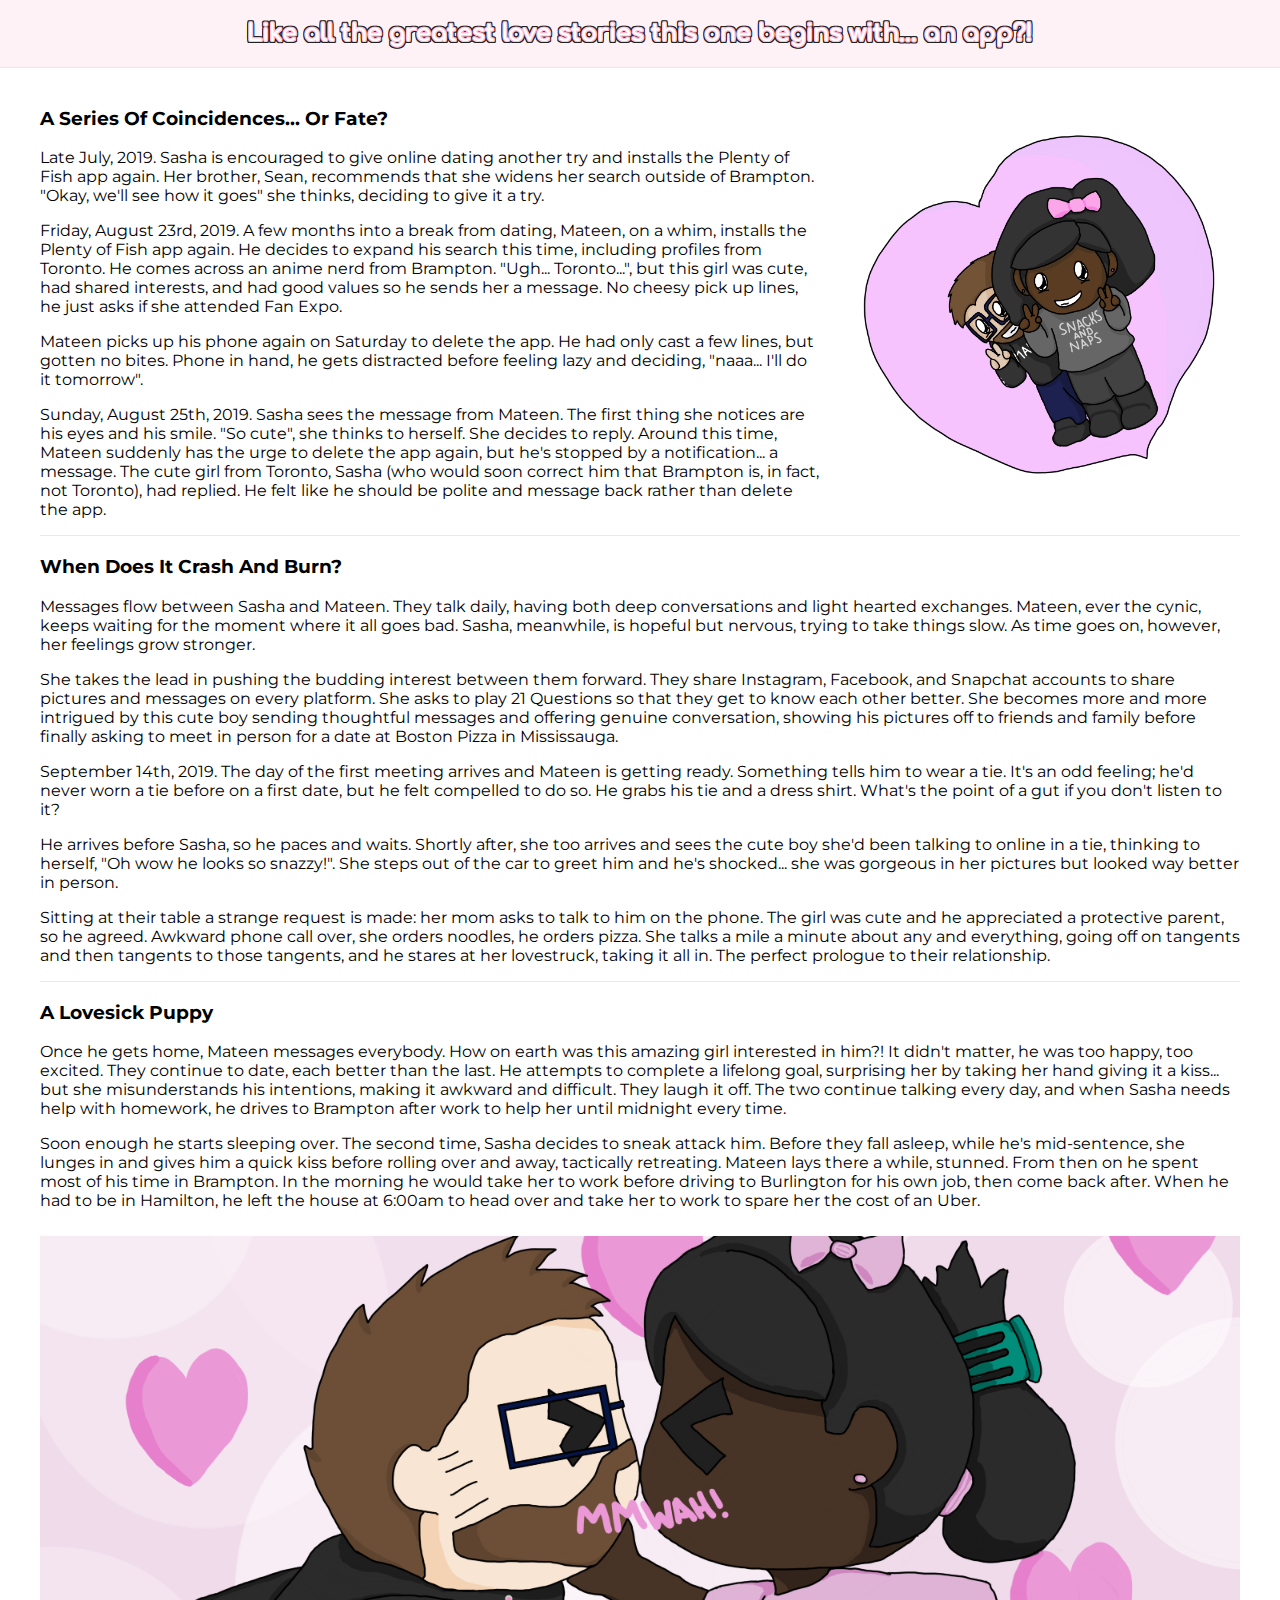
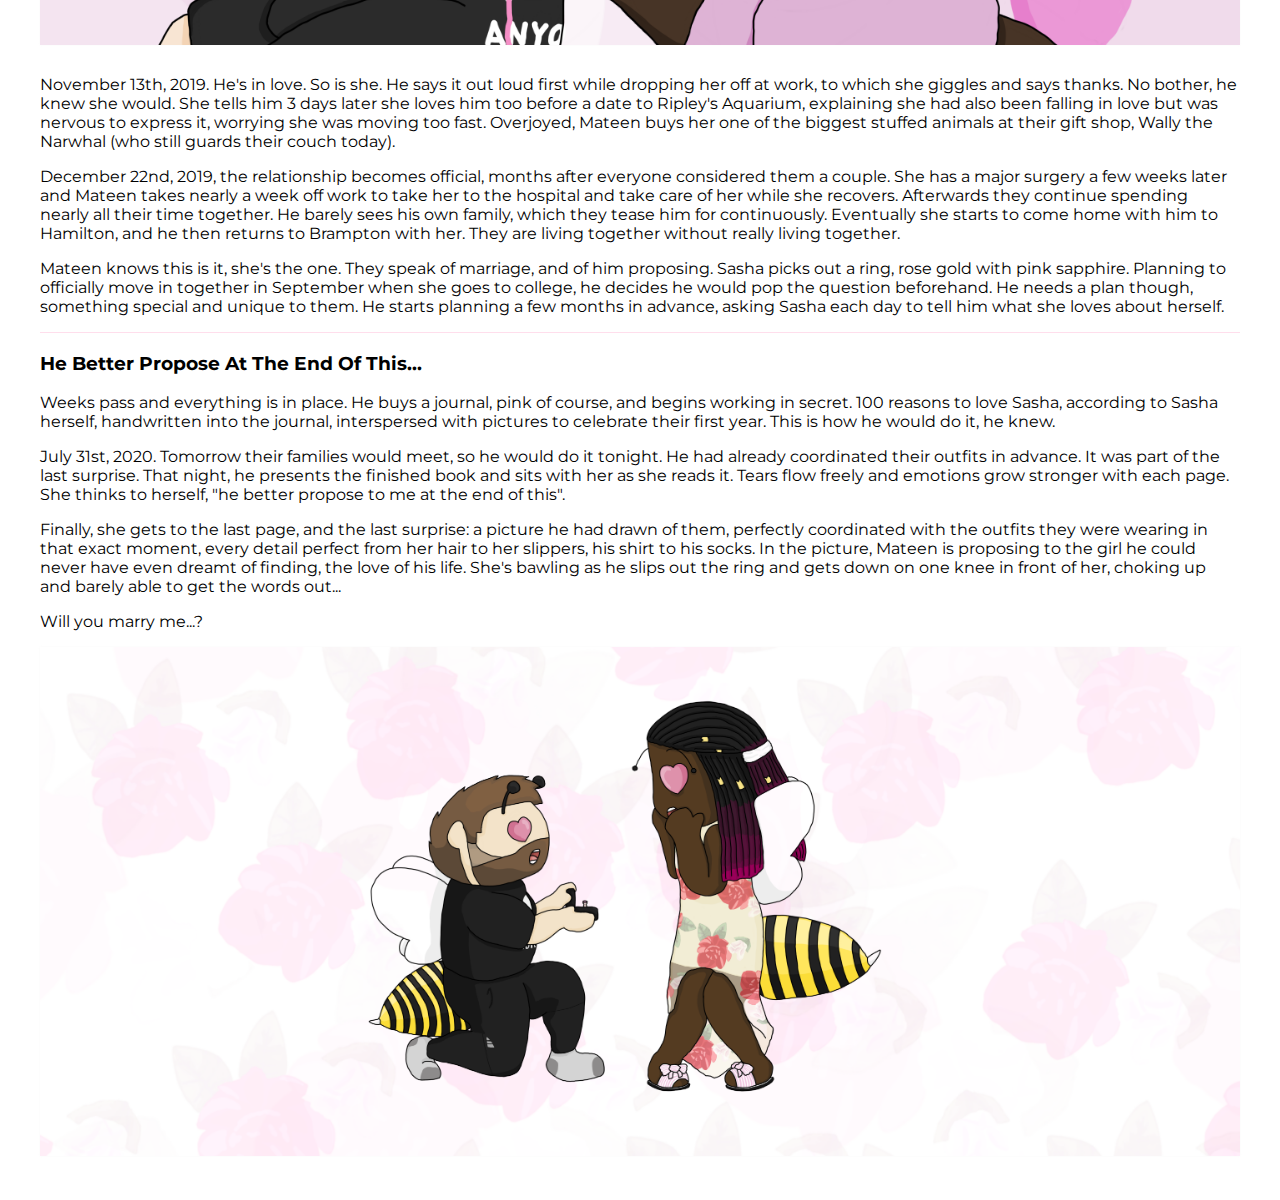
<file: story.html>
<!DOCTYPE html>
<html>
  <head>
    <title>Mateen & Sasha's Wedding - Story</title>
    <meta charset="UTF-8" />
    <meta name="description" content="Mateen & Sasha's Wedding" />
    <meta
      name="keywords"
      content="Mateen Masoomy, Chevelle Blackella, wedding"
    />
    <meta name="author" content="Mateen Masoomy" />
    <meta name="viewport" content="width=device-width, initial-scale=1" />
    <link rel="icon" type="image/x-icon" href="assets/favicon.ico" />
    <link rel="stylesheet" href="css/global.css" />
    <link rel="stylesheet" href="css/drawer-shared.css" />
    <link rel="stylesheet" href="css/story.css" />
  </head>

  <body>
    <header>
      <h2 class="stroke-text">
        Like all the greatest love stories this one begins with... an app?!
      </h2>
    </header>

    <section class="content">
      <img class="us" src="assets/Us.png" />
      <h3>A Series Of Coincidences... Or Fate?</h3>
      <p>
        Late July, 2019. Sasha is encouraged to give online dating another try
        and installs the Plenty of Fish app again. Her brother, Sean, recommends
        that she widens her search outside of Brampton. "Okay, we'll see how it
        goes" she thinks, deciding to give it a try.
      </p>
      <p>
        Friday, August 23rd, 2019. A few months into a break from dating,
        Mateen, on a whim, installs the Plenty of Fish app again. He decides to
        expand his search this time, including profiles from Toronto. He comes
        across an anime nerd from Brampton. "Ugh... Toronto...", but this girl
        was cute, had shared interests, and had good values so he sends her a
        message. No cheesy pick up lines, he just asks if she attended Fan Expo.
      </p>
      <p>
        Mateen picks up his phone again on Saturday to delete the app. He had
        only cast a few lines, but gotten no bites. Phone in hand, he gets
        distracted before feeling lazy and deciding, "naaa... I'll do it
        tomorrow".
      </p>
      <p>
        Sunday, August 25th, 2019. Sasha sees the message from Mateen. The first
        thing she notices are his eyes and his smile. "So cute", she thinks to
        herself. She decides to reply. Around this time, Mateen suddenly has the
        urge to delete the app again, but he's stopped by a notification... a
        message. The cute girl from Toronto, Sasha (who would soon correct him
        that Brampton is, in fact, not Toronto), had replied. He felt like he
        should be polite and message back rather than delete the app.
      </p>
      <hr />
      <h3>When Does It Crash And Burn?</h3>
      <p>
        Messages flow between Sasha and Mateen. They talk daily, having both
        deep conversations and light hearted exchanges. Mateen, ever the cynic,
        keeps waiting for the moment where it all goes bad. Sasha, meanwhile, is
        hopeful but nervous, trying to take things slow. As time goes on,
        however, her feelings grow stronger.
      </p>
      <p>
        She takes the lead in pushing the budding interest between them forward.
        They share Instagram, Facebook, and Snapchat accounts to share pictures
        and messages on every platform. She asks to play 21 Questions so that
        they get to know each other better. She becomes more and more intrigued
        by this cute boy sending thoughtful messages and offering genuine
        conversation, showing his pictures off to friends and family before
        finally asking to meet in person for a date at Boston Pizza in
        Mississauga.
      </p>
      <p>
        September 14th, 2019. The day of the first meeting arrives and Mateen is
        getting ready. Something tells him to wear a tie. It's an odd feeling;
        he'd never worn a tie before on a first date, but he felt compelled to
        do so. He grabs his tie and a dress shirt. What's the point of a gut if
        you don't listen to it?
      </p>
      <p>
        He arrives before Sasha, so he paces and waits. Shortly after, she too
        arrives and sees the cute boy she'd been talking to online in a tie,
        thinking to herself, "Oh wow he looks so snazzy!". She steps out of the
        car to greet him and he's shocked... she was gorgeous in her pictures
        but looked way better in person.
      </p>
      <p>
        Sitting at their table a strange request is made: her mom asks to talk
        to him on the phone. The girl was cute and he appreciated a protective
        parent, so he agreed. Awkward phone call over, she orders noodles, he
        orders pizza. She talks a mile a minute about any and everything, going
        off on tangents and then tangents to those tangents, and he stares at
        her lovestruck, taking it all in. The perfect prologue to their
        relationship.
      </p>
      <hr />
      <h3>A Lovesick Puppy</h3>
      <p>
        Once he gets home, Mateen messages everybody. How on earth was this
        amazing girl interested in him?! It didn't matter, he was too happy, too
        excited. They continue to date, each better than the last. He attempts
        to complete a lifelong goal, surprising her by taking her hand giving it
        a kiss... but she misunderstands his intentions, making it awkward and
        difficult. They laugh it off. The two continue talking every day, and
        when Sasha needs help with homework, he drives to Brampton after work to
        help her until midnight every time.
      </p>
      <p>
        Soon enough he starts sleeping over. The second time, Sasha decides to
        sneak attack him. Before they fall asleep, while he's mid-sentence, she
        lunges in and gives him a quick kiss before rolling over and away,
        tactically retreating. Mateen lays there a while, stunned. From then on
        he spent most of his time in Brampton. In the morning he would take her
        to work before driving to Burlington for his own job, then come back
        after. When he had to be in Hamilton, he left the house at 6:00am to
        head over and take her to work to spare her the cost of an Uber.
      </p>
      <img class="love-sick-puppy" src="assets/vday-cropped.png" />
      <p>
        November 13th, 2019. He's in love. So is she. He says it out loud first
        while dropping her off at work, to which she giggles and says thanks. No
        bother, he knew she would. She tells him 3 days later she loves him too
        before a date to Ripley's Aquarium, explaining she had also been falling
        in love but was nervous to express it, worrying she was moving too fast.
        Overjoyed, Mateen buys her one of the biggest stuffed animals at their
        gift shop, Wally the Narwhal (who still guards their couch today).
      </p>
      <p>
        December 22nd, 2019, the relationship becomes official, months after
        everyone considered them a couple. She has a major surgery a few weeks
        later and Mateen takes nearly a week off work to take her to the
        hospital and take care of her while she recovers. Afterwards they
        continue spending nearly all their time together. He barely sees his own
        family, which they tease him for continuously. Eventually she starts to
        come home with him to Hamilton, and he then returns to Brampton with
        her. They are living together without really living together.
      </p>
      <p>
        Mateen knows this is it, she's the one. They speak of marriage, and of
        him proposing. Sasha picks out a ring, rose gold with pink sapphire.
        Planning to officially move in together in September when she goes to
        college, he decides he would pop the question beforehand. He needs a
        plan though, something special and unique to them. He starts planning a
        few months in advance, asking Sasha each day to tell him what she loves
        about herself.
      </p>
      <hr />
      <h3>He Better Propose At The End Of This...</h3>
      <p>
        Weeks pass and everything is in place. He buys a journal, pink of
        course, and begins working in secret. 100 reasons to love Sasha,
        according to Sasha herself, handwritten into the journal, interspersed
        with pictures to celebrate their first year. This is how he would do it,
        he knew.
      </p>
      <p>
        July 31st, 2020. Tomorrow their families would meet, so he would do it
        tonight. He had already coordinated their outfits in advance. It was
        part of the last surprise. That night, he presents the finished book and
        sits with her as she reads it. Tears flow freely and emotions grow
        stronger with each page. She thinks to herself, "he better propose to me
        at the end of this".
      </p>
      <p>
        Finally, she gets to the last page, and the last surprise: a picture he
        had drawn of them, perfectly coordinated with the outfits they were
        wearing in that exact moment, every detail perfect from her hair to her
        slippers, his shirt to his socks. In the picture, Mateen is proposing to
        the girl he could never have even dreamt of finding, the love of his
        life. She's bawling as he slips out the ring and gets down on one knee
        in front of her, choking up and barely able to get the words out...
      </p>
      <p>Will you marry me...?</p>
      <img class="proposal" src="assets/proposal-cropped.png" />
    </section>
  </body>
</html>
</file>
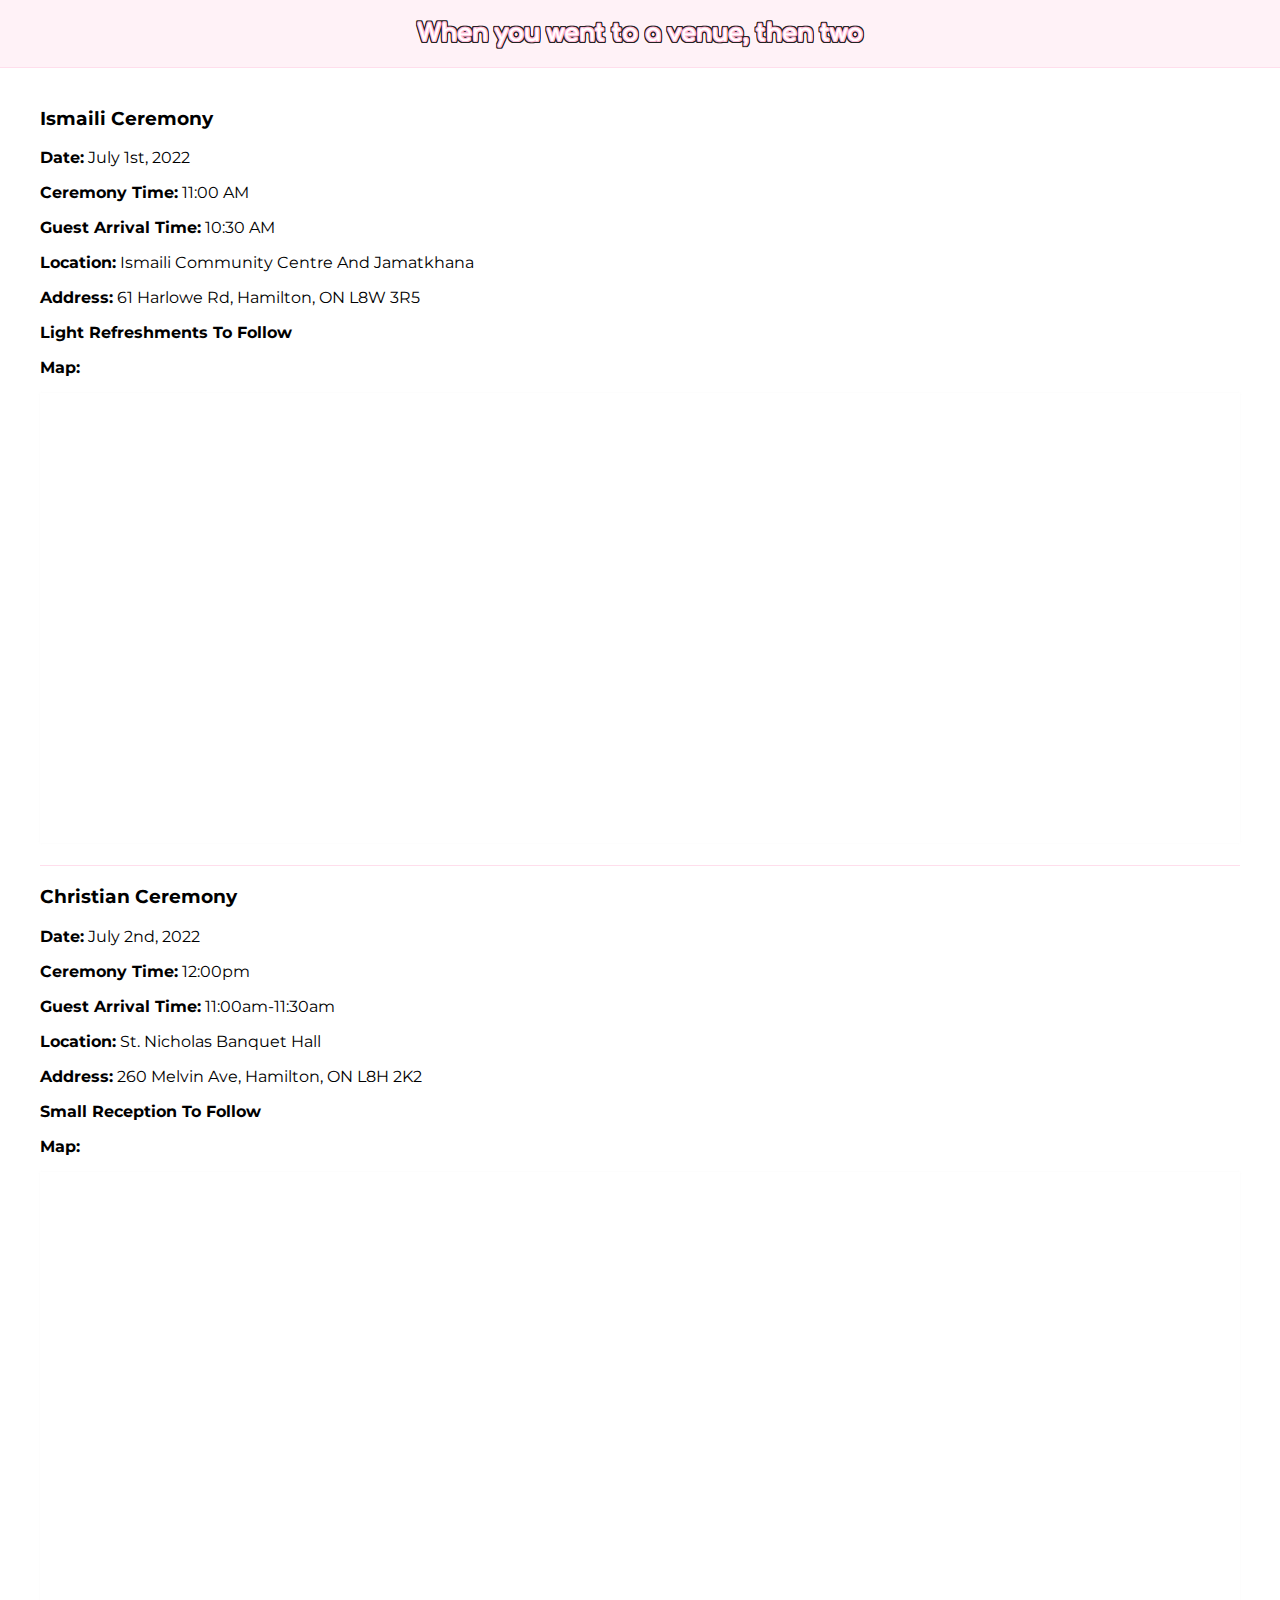
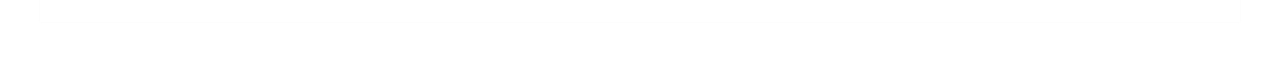
<file: venue.html>
<!DOCTYPE html>
<html>
  <head>
    <title>Mateen & Sasha's Wedding - Venue</title>
    <meta charset="UTF-8" />
    <meta name="description" content="Mateen & Sasha's Wedding" />
    <meta
      name="keywords"
      content="Mateen Masoomy, Chevelle Blackella, wedding"
    />
    <meta name="author" content="Mateen Masoomy" />
    <meta name="viewport" content="width=device-width, initial-scale=1" />
    <link rel="icon" type="image/x-icon" href="assets/favicon.ico" />
    <link rel="stylesheet" href="css/global.css" />
    <link rel="stylesheet" href="css/drawer-shared.css" />
    <link rel="stylesheet" href="css/venue.css" />
  </head>

  <body>
    <header>
      <h2 class="stroke-text">
        When you went to a venue, then two
      </h2>
    </header>

    <section class="content">
      <h3>Ismaili Ceremony</h3>
      <p><strong>Date:</strong> July 1st, 2022</p>
      <p><strong>Ceremony Time:</strong> 11:00 AM</p>
      <p><strong>Guest Arrival Time:</strong> 10:30 AM</p>
      <p><strong>Location:</strong> Ismaili Community Centre And Jamatkhana</p>
      <p><strong>Address:</strong> 61 Harlowe Rd, Hamilton, ON L8W 3R5</p>
      <p><strong>Light Refreshments To Follow</strong></p>
      <p><strong>Map:</strong></p>
      <iframe
        src="https://www.google.com/maps/embed?pb=!1m18!1m12!1m3!1d2908.858505058589!2d-79.82343848424641!3d43.191479690181346!2m3!1f0!2f0!3f0!3m2!1i1024!2i768!4f13.1!3m3!1m2!1s0x882c99faf87357d3%3A0x6e9348fb02a4c414!2sIsmaili%20Community%20Centre%20And%20Jamatkhana%20-%20Hamilton!5e0!3m2!1sen!2sca!4v1650466051123!5m2!1sen!2sca"
        allowfullscreen="true"
        loading="lazy"
        referrerpolicy="no-referrer-when-downgrade"
      ></iframe>
      <hr />
      <h3 class="section-header">Christian Ceremony</h3>
      <p><strong>Date:</strong> July 2nd, 2022</p>
      <p><strong>Ceremony Time:</strong> 12:00pm</p>
      <p><strong>Guest Arrival Time:</strong> 11:00am-11:30am</p>
      <p><strong>Location:</strong> St. Nicholas Banquet Hall</p>
      <p><strong>Address:</strong> 260 Melvin Ave, Hamilton, ON L8H 2K2</p>
      <p><strong>Small Reception To Follow</strong></p>
      <p><strong>Map:</strong></p>
      <iframe
        src="https://www.google.com/maps/embed?pb=!1m18!1m12!1m3!1d2906.440652451948!2d-79.78821328424529!3d43.242185786928076!2m3!1f0!2f0!3f0!3m2!1i1024!2i768!4f13.1!3m3!1m2!1s0x882c9920ca2d8801%3A0xfa4a9e5409176363!2sSt.%20Nicholas%20Banquet%20Hall!5e0!3m2!1sen!2sca!4v1650464992778!5m2!1sen!2sca"
        allowfullscreen="true"
        loading="lazy"
        referrerpolicy="no-referrer-when-downgrade"
      ></iframe>
    </section>
  </body>
</html>
</file>
<file: css/global.css>
@font-face {
  font-family: "Comfortaa";
  src: url("fonts/Comfortaa-VariableFont_wght.ttf");
}

@font-face {
  font-family: "Montserrat";
  src: url("fonts/Montserrat-VariableFont_wght.ttf");
}

@font-face {
  font-family: "Pacifico";
  src: url("fonts/Pacifico-Regular.ttf");
}

@font-face {
  font-family: "Dancing";
  src: url("fonts/DancingScript-VariableFont_wght.ttf");
}

* {
  box-sizing: border-box;
}

:focus {
  outline: none !important;
}

body,
html {
  width: 100%;
  height: 100%;
  padding: 0;
  margin: 0;
  font-family: Comfortaa;
}

.stroke-text {
  color: white;
  text-shadow: 1px 1px #ffbcd8, -1px -1px #ffbcd8, 1px 0 #ffbcd8, 0 1px #ffbcd8,
    -1px 0 #ffbcd8, 0 -1px #ffbcd8, 1px -1px #ffbcd8, -1px 1px #ffbcd8,
    2px 2px #222, -2px -2px #222, 2px 0 #222, 0 2px #222, -2px 0 #222,
    0 -2px #222, 2px -2px #222, -2px 2px #222, 1px 2px #222, -1px 2px #222,
    1px -2px #222, -1px -2px #222, 2px 1px #222, 2px -1px #222, -2px 1px #222,
    -2px -1px #222;
}

.hidden {
  display: none;
}
</file>
<file: css/drawer-shared.css>
header {
  padding: 10px 20px;
  background-color: #fff2f7;
  border-bottom: 1px solid #ffdeec;
  text-align: center;
}

header h2 {
  padding: 10px;
  margin: 0;
  color: #222;
  font-size: 18pt;
  font-family: "Comfortaa";
}

.content {
  padding: 40px;
  padding-top: 20px;
  font-family: "Montserrat";
}

hr {
  border-color: #ffdeec;
  border-style: solid;
  border-top: none;
}
</file>
<file: css/story.css>
.content .us {
  max-height: 400px;
  float: right;
  margin-left: 20px;
  margin-top: 20px;
}

.content .love-sick-puppy {
  margin-top: 10px;
  margin-bottom: 10px;
  width: 100%;
  box-shadow: 0 0 2px #dfdfdf30;
}

.content .proposal {
  width: 100%;
  margin: 0;
  box-shadow: 0 0 2px #dfdfdf30;
}

@media screen and (max-width: 650px) {
  .content .us {
    float: none;
    position: relative;
    transform: translateX(-50%);
    left: 50%;
    width: 100%;
    object-fit: contain;
  }
}
</file>
<file: css/venue.css>
.content iframe {
  width: 100%;
  height: 450px;
  box-shadow: 0 0 2px #dfdfdf30;
  border: none;
  margin-bottom: 10px;
}
</file>
